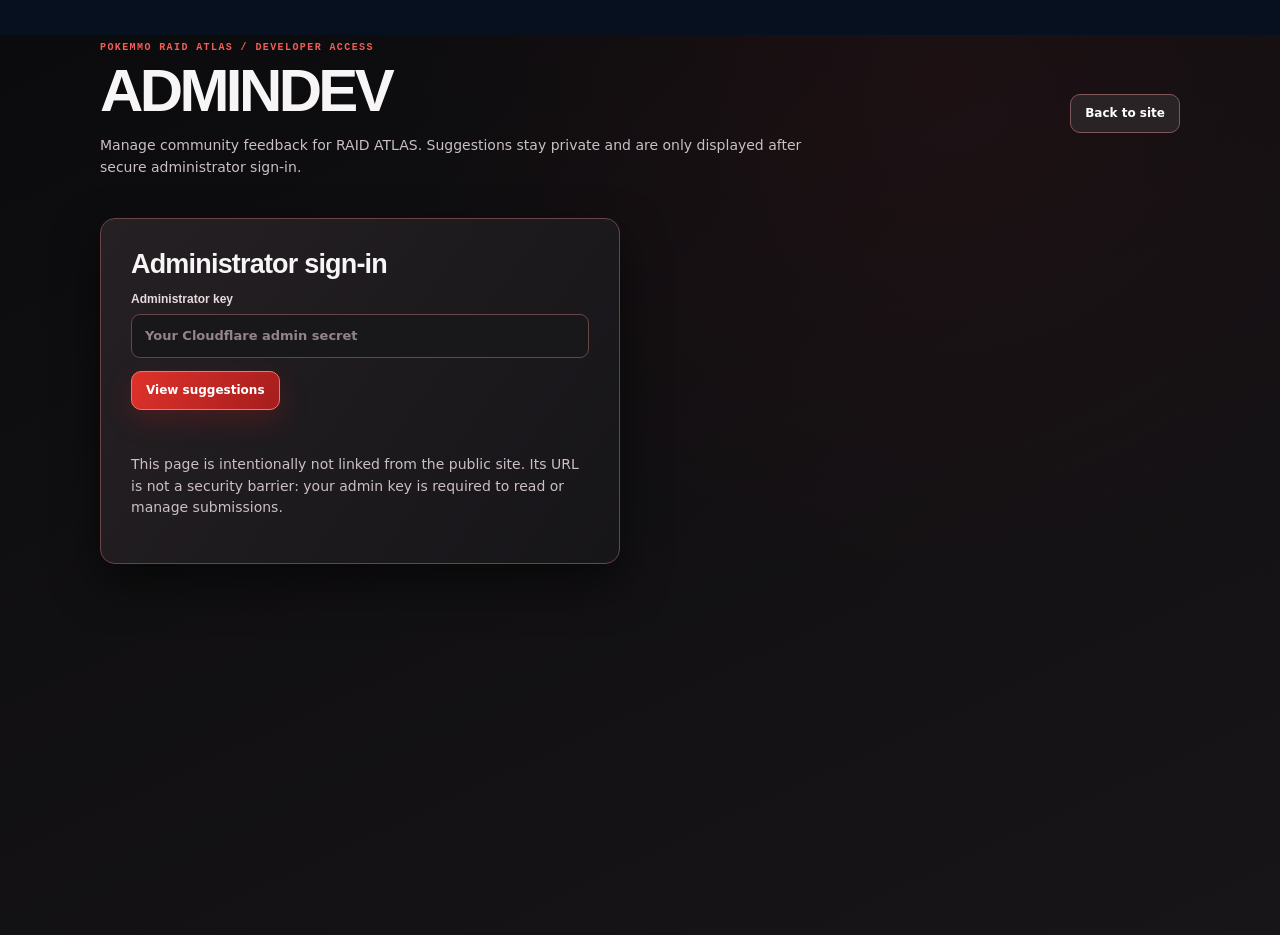
<file: adminDev/index.html>
<!doctype html>
<html lang="en">
<head>
 <meta charset="utf-8">
 <meta name="viewport" content="width=device-width,initial-scale=1">
 <meta name="robots" content="noindex,nofollow,noarchive">
 <meta name="theme-color" content="#0c0c0e">
 <title>adminDev · Suggestions | PokeMMO RAID ATLAS</title>
 <link rel="stylesheet" href="../assets/raid-hub.css">
 <link rel="stylesheet" href="../assets/raid-redesign-v6-fr-parity-7.css?v=20261025-enfinal5">
 <link rel="stylesheet" href="../assets/raid-premium-v8.css?v=20261025-en-v13c">
 <link rel="stylesheet" href="../assets/raid-suggestions.css?v=20261025-sug1">
</head>
<body class="raid-admin-page">
 <main class="raid-admin">
   <header class="raid-admin-top">
     <div>
       <span class="raid-admin-eyebrow">POKEMMO RAID ATLAS / DEVELOPER ACCESS</span>
       <h1 class="raid-admin-title">ADMINDEV</h1>
       <p class="raid-admin-desc">Manage community feedback for RAID ATLAS. Suggestions stay private and are only displayed after secure administrator sign-in.</p>
     </div>
     <a href="../index.html" class="raid-admin-btn secondary">Back to site</a>
   </header>
   <section class="raid-admin-panel raid-admin-login" id="raid-admin-login" aria-labelledby="raid-admin-auth-heading">
     <h2 id="raid-admin-auth-heading">Administrator sign-in</h2>
     <form autocomplete="off" id="raid-admin-auth">
       <label for="raid-admin-key">Administrator key</label>
       <input id="raid-admin-key" type="password" minlength="24" required
         placeholder="Your Cloudflare admin secret" autocomplete="off" spellcheck="false">
       <button class="raid-admin-btn" type="submit">View suggestions</button>
       <p id="raid-admin-login-feedback" class="raid-admin-feedback" role="status" aria-live="polite"></p>
     </form>
     <p class="raid-admin-desc">This page is intentionally not linked from the public site. Its URL is not a security barrier: your admin key is required to read or manage submissions.</p>
   </section>
   <section class="raid-admin-panel" id="raid-admin-workspace" hidden aria-labelledby="raid-admin-suggestions-heading">
     <div class="raid-admin-toolbar">
       <div>
         <span class="raid-admin-eyebrow">MODULE 01 / COMMUNITY FEEDBACK</span>
         <h2 id="raid-admin-suggestions-heading">Suggestions</h2>
         <span class="raid-admin-counter"><span id="raid-admin-total-count">0</span> suggestions loaded</span>
       </div>
       <div class="raid-admin-tools">
         <button class="raid-admin-btn secondary" id="raid-admin-reload" type="button">Refresh</button>
         <button class="raid-admin-btn secondary" id="raid-admin-logout" type="button">Sign out</button>
       </div>
     </div>
     <p class="raid-admin-desc">Mark a suggestion as resolved to move it to the collapsible Resolved section. You can reopen it at any time, or permanently delete it after confirmation. Open suggestions cannot be deleted.</p>
     <div class="raid-admin-subhead">
       <h2>Open</h2>
       <span class="raid-admin-counter" id="raid-admin-pending-count">0</span>
     </div>
     <div class="raid-admin-list" id="raid-admin-pending"></div>
     <details class="raid-admin-completed">
       <summary>Resolved suggestions (<span id="raid-admin-treated-count">0</span>)</summary>
       <div class="raid-admin-list" id="raid-admin-treated"></div>
     </details>
     <button class="raid-admin-btn secondary" type="button" id="raid-admin-more" hidden style="margin-top:24px">Load more suggestions</button>
     <p class="raid-admin-feedback" id="raid-admin-feedback" aria-live="polite" role="status"></p>
   </section>
 </main>
 <script src="../assets/raid-admin-dev.js?v=20261025-en-sug1"></script>
</body>
</html>
</file>
<file: assets/raid-hub.css>
:root{color-scheme:dark;font-family:Inter,ui-sans-serif,system-ui,-apple-system,"Segoe UI",sans-serif;--base:#06101e;--surface:#091827;--line:#395476;--text:#f6f8ff;--muted:#adbed1;--hot:#ff804f;background:#06101e;color:var(--text)}
*{box-sizing:border-box}html{scroll-behavior:smooth}body{margin:0;min-height:100vh;background:radial-gradient(ellipse 70% 45% at 48% -13%,#12405c66,transparent),#06101e}
a{text-decoration:none;color:inherit}button{font:inherit}
.site-wrap{max-width:1260px;margin:0 auto;padding:0 26px 90px}
.topbar{display:flex;align-items:center;justify-content:space-between;gap:16px;margin:0 0 23px;padding:20px 0 15px;border-bottom:1px solid #ffffff18}
.brand{display:flex;align-items:center;gap:10px;font-weight:900;letter-spacing:.04em;color:#f3f5fd;font-size:17px;white-space:nowrap}.brand b{color:#ffc15e}.brand small{display:block;letter-spacing:.24em;font-size:9px;color:#b6cde3}
.pokeball{width:33px;height:33px;flex:none;display:inline-grid;place-items:center;border:3px solid #05111f;border-radius:50%;background:linear-gradient(#f64643 0 45%,#111827 46% 56%,#f6f8fa 57%);box-shadow:0 0 0 1px #ffffff9a,0 4px 12px #0009}.pokeball:before{content:"";width:9px;height:9px;border-radius:50%;background:#f7faff;border:3px solid #172235}
.toplinks{display:flex;align-items:center;gap:15px;color:#9eafc6;font-size:13px}.toplinks a:hover,.breadcrumb a:hover{color:#fff}
.breadcrumb{display:flex;align-items:center;gap:11px;margin-bottom:21px;color:#adbed2;font-size:12px}.breadcrumb a{color:#d9e6f9}.breadcrumb .chev{color:#7592b0}
.scene-banner{height:155px;position:relative;overflow:hidden;border:1px solid #305475;border-radius:20px;margin-bottom:21px;background:linear-gradient(90deg,#08202b,#14233c)}
.scene-banner>img{width:100%;height:100%;object-fit:cover;object-position:center 48%;image-rendering:auto;display:block}
.scene-banner:after{content:"";position:absolute;inset:0;box-shadow:inset 0 -25px 35px #06101eb8;pointer-events:none}
.hero-kicker{display:inline-block;color:#63d1ee;text-transform:uppercase;letter-spacing:.2em;font-size:11px;font-weight:850}
h1{font-size:clamp(2.4rem,5vw,4.5rem);line-height:1.04;letter-spacing:-.06em;margin:10px 0 14px}
h2,h3{letter-spacing:-.03em}.intro{font-size:1.02rem;color:#c0cde0;max-width:710px;line-height:1.65;margin:0 0 27px}
.centered{text-align:center}.centered .intro{margin-left:auto;margin-right:auto}
.page-title{margin-bottom:31px}.page-title h1{margin:8px 0 10px}
.event-grid{display:grid;grid-template-columns:repeat(4,minmax(0,1fr));gap:16px}
.raid-grid{display:grid;grid-template-columns:repeat(3,minmax(0,1fr));gap:16px}
.illustrated-card{display:flex;flex-direction:column;min-width:0;border:1px solid #4b698a;border-radius:15px;overflow:hidden;background:linear-gradient(#0a1d31,#081320);box-shadow:0 9px 28px #0006;position:relative;transition:transform .23s,border-color .23s,box-shadow .23s}
.illustrated-card:focus-visible{outline:3px solid #ffe3a4;outline-offset:5px}
.illustrated-card:hover{transform:translateY(-5px);border-color:#85bce6;box-shadow:0 16px 42px #000b}
.illustrated-card.featured{border-color:#ff783c;box-shadow:0 0 0 1px #ff774b88,0 0 16px #f35c38b0,0 14px 34px #000a}
.illustrated-card.featured:hover{box-shadow:0 0 0 2px #ff9258,0 0 30px #ff673ab0,0 16px 38px #000a}
.illustrated-card.featured:after{content:"";position:absolute;inset:0;border:1px solid #ffab78;border-radius:14px;pointer-events:none}
.art-slice{position:relative;display:block;width:100%;height:auto;aspect-ratio:4/3;overflow:hidden;background:#12192b}
.art-slice.art-raid{aspect-ratio:2/1}.art-slice img{position:absolute;top:0;left:0;width:400%;height:auto;max-width:none;transform:translate(var(--shift-x,0%),var(--shift-y,0%));display:block}
.art-slice:after{content:"";position:absolute;inset:0;box-shadow:inset 0 -16px 22px #06111f66;pointer-events:none}
.card-body{flex:1;min-height:157px;display:flex;flex-direction:column;padding:17px 17px 16px}
.card-body h2{font-size:clamp(1.06rem,1.7vw,1.42rem);line-height:1.2;margin:0 0 8px;color:#fff}
.card-body p{color:#afbed1;line-height:1.45;font-size:13px;margin:0 0 17px}
.card-foot{display:flex;align-items:center;justify-content:space-between;gap:9px;margin-top:auto}
.card-status{font-size:11px;font-weight:750;color:#c4d8ee;border:1px solid #60758c80;background:#233449;border-radius:8px;padding:7px 12px}
.card-status.live{background:#9b2924;border-color:#f76d54;color:#fff}
.round-arrow{border:1px solid #476988;background:#0e2335;border-radius:50%;height:35px;width:35px;display:grid;place-items:center;font-size:23px;line-height:1;color:#f6fbff}
.featured .round-arrow{background:#fff;color:#162436;border-color:#fff}
.raid-grid .card-body{min-height:122px;padding:14px 15px}.raid-grid .card-body h2{font-size:1.16rem}.raid-grid .card-body p{margin-bottom:11px}
.raid-grid .card-status{font-size:10px;padding:5px 10px}
.raid-grid .round-arrow{width:30px;height:30px;font-size:19px}
.back-link{display:inline-flex;align-items:center;gap:9px;border:1px solid #5a7391;background:#11263a;color:#dbe9fd;padding:10px 15px;border-radius:25px;font-size:13px;font-weight:750;margin-bottom:23px;transition:background .2s}.back-link:hover{background:#263e58}
.title-scene{background:radial-gradient(ellipse at 100% 20%,#25577a,transparent 46%),linear-gradient(110deg,#0b2639,#091c2a);border:1px solid #4b7698;border-radius:18px;position:relative;overflow:hidden;padding:34px;margin:10px 0 27px}
.title-scene:before{content:"";position:absolute;inset:-10px 0 0 auto;width:57%;background:url("[data-uri]") 0% 60%/400% auto no-repeat;opacity:.20}
.title-scene>*{position:relative;z-index:1}
.soon-card{max-width:700px;margin:40px auto 0;padding:30px;background:linear-gradient(135deg,#10253b,#0c1726);border:1px solid #4d7291;border-radius:21px;display:flex;align-items:center;gap:22px}
.soon-card img{width:120px;height:120px;object-fit:contain;image-rendering:pixelated;filter:drop-shadow(0 8px 16px #0007)}
.soon-card h2{margin:0 0 7px}.soon-card p{margin:0;color:#a6bad3;line-height:1.5}
.site-footer{border-top:1px solid #33495f;margin-top:48px;padding-top:19px;color:#889fb7;font-size:12px;text-align:center}
@media(max-width:1030px){.event-grid{grid-template-columns:repeat(2,minmax(0,1fr))}.event-grid .art-slice{aspect-ratio:5/3}.raid-grid{grid-template-columns:repeat(2,minmax(0,1fr))}}
@media(max-width:620px){.site-wrap{padding:0 14px 60px}.topbar{padding:14px 0}.toplinks{font-size:11px}.brand{font-size:13px}.brand small{font-size:8px}.pokeball{width:27px;height:27px}.scene-banner{height:auto;aspect-ratio:7/2;border-radius:13px}.scene-banner img{object-fit:cover}.event-grid,.raid-grid{grid-template-columns:repeat(2,minmax(0,1fr));gap:9px}.event-grid .art-slice{aspect-ratio:4/3}.card-body{padding:11px;min-height:152px}.card-body h2{font-size:14px}.card-body p{font-size:11px;line-height:1.38}.card-status{font-size:9px;padding:5px 6px}.round-arrow{width:27px;height:27px;font-size:18px}.raid-grid .card-body{padding:10px;min-height:105px}.raid-grid .card-body h2{font-size:14px}.raid-grid .card-body p{font-size:10px}.title-scene{padding:23px}.intro{font-size:.89rem}.soon-card{padding:18px;gap:8px}.soon-card img{width:80px;height:80px}}
@media(max-width:390px){.event-grid,.raid-grid{grid-template-columns:1fr}.card-body{min-height:112px}.raid-grid .art-slice,.event-grid .art-slice{aspect-ratio:2/1}}
@media(prefers-reduced-motion:reduce){.illustrated-card,.back-link{transition:none}}
</file>
<file: assets/raid-redesign-v6-fr-parity-7.css>
body.raid-template-ready .h25-player-card.chosen{
 border-color:#fa7480!important;background:#3a252e!important;box-shadow:inset 3px 0 #f66a77!important
}
body.raid-template-ready .h25-callout,
body.raid-template-ready .h25-build-note{
 background:#30222b!important;border-left-color:#f37683!important;color:#e8d5dd!important
}
body.raid-template-ready .h25-actions button,
body.raid-template-ready .h25-mode button,
body.raid-template-ready .h25-player button,
body.raid-template-ready .h25-select{
 background:#30272e!important;border-color:#805460!important;color:#faf4f6!important
}
body.raid-template-ready .h25-mode button[aria-pressed="true"],
body.raid-template-ready .h25-player button[aria-pressed="true"]{
 background:#994052!important;border-color:#f3828f!important
}
body.raid-template-ready .h25-card p,
body.raid-template-ready .h25-muted,
body.raid-template-ready .h25-source p{color:#c9bfc5!important}
</file>
<file: assets/raid-premium-v8.css>
/* RAID ATLAS FR — STUDIO FINISH / V8
 * Habillage uniquement : aucun changement de placement, de rôles ou de rotations.
 * Direction : noir carbone · gris acier · blanc · rouge franc.
 */
:root{
 --raid-v8-red:#d72525;
 --raid-v8-red-hot:#f0443c;
 --raid-v8-red-deep:#87191b;
 --raid-v8-red-wash:#b91c1c33;
 --raid-v8-ink:#f7f5f5;
 --raid-v8-muted:#bdb9b9;
 --raid-v8-panel:#171719;
 --raid-v8-surface:#232225;
 --raid-v8-stroke:#494044;
 --raid-v8-stroke-hot:#a83a38;
 --v6-accent:#e3342f;
 --v5-accent:#e3342f;
 --v5-red:#e3342f;
 --raid-accent:#e3342f;
 accent-color:#d72525
}
html{scroll-behavior:smooth}
body{
 color:var(--raid-v8-ink)!important;
 background:
 radial-gradient(ellipse at 86% 2%,#851a1a20 0,transparent 38%),
 radial-gradient(ellipse at 12% 58%,#77202017 0,transparent 35%),
 linear-gradient(165deg,#09090a 0%,#151415 45%,#09090b 100%)!important
}
body :is(button,select,a,input){-webkit-tap-highlight-color:transparent}
body :is(a,button,select,input):focus-visible{
 outline:2px solid #ff675d!important;
 outline-offset:3px!important
}
::selection{background:#c52727;color:#fff}
:is(.site-wrap,body.raid-template-ready) .atlas-guide-mark,
:is(.site-wrap,body.raid-template-ready) .mark{
 background:linear-gradient(145deg,#fd4338,#971818)!important;
 box-shadow:0 9px 26px #dc252543!important
}
/* Identité, en-têtes et héros : rouge plus vif, aucun aplat rose-violet. */
.site-wrap .navbar,
body.raid-template-ready .raid-template-navbar{
 border-color:#4d3a3c!important;
 background:linear-gradient(110deg,#232021,#121113)!important;
 box-shadow:0 16px 40px #0008!important
}
.site-wrap .navlinks a:hover{color:#ff756c!important}
.site-wrap .hero,
.site-wrap .atlas-list-hero,
.site-wrap .hx-lead,
.site-wrap .atlas-soon,
body.raid-template-ready .raid-template-hero{
 border:1px solid #654045!important;
 background:
 radial-gradient(circle at 78% 34%,#c02c2933,transparent 43%),
 linear-gradient(125deg,#292122 0%,#121214 61%,#241818 100%)!important;
 box-shadow:0 25px 55px #0009,0 0 0 1px #ffffff08 inset!important
}
.site-wrap .hero:before,
.site-wrap .event-card:before{
 background:
 radial-gradient(circle at 82% 46%,#dc312b33,transparent 42%),
 linear-gradient(122deg,#2c2223,#121214 70%,#261b1a)!important
}
.site-wrap .hero .overline,
.site-wrap .hero h1 em,
.site-wrap .atlas-kicker,
.site-wrap .section-no,
.site-wrap .atlas-back,
.site-wrap .section-head .section-no{
 color:#ff5149!important
}
.site-wrap .hero-right:before{
 border-color:#db33294d!important;
 background:radial-gradient(circle,#b824242b 0%,transparent 67%)!important
}
.site-wrap .hero .hero-pokemon{
 filter:drop-shadow(0 36px 27px #000c)!important
}
.site-wrap .hero-right .hero-corner{
 background:#221819de!important;
 border-color:#ac3834!important;
 color:#ffd4d1!important
}
.site-wrap .hero-right .hero-boss-info{
 background:#171415e8!important;
 border-color:#ae3937!important;
 box-shadow:0 13px 40px #000b,0 0 20px #a828281c!important
}
.site-wrap .hero-right .hero-boss-info.is-available small{color:#ff6e64!important}
.site-wrap .hero-right .hero-boss-controls{
 background:#161415ed!important;
 border-color:#97433d!important
}
.site-wrap .hero-boss-controls button{
 background:#44211f!important;
 border-color:#a6423c!important
}
.site-wrap .hero-boss-controls button:hover{background:#bc2926!important}
.site-wrap .hero-bottom{
 background:linear-gradient(90deg,#110f11d9,#1f1718d9)!important;
 border-top:1px solid #672e2c!important
}
.site-wrap .section-head{border-color:#483536!important}
.site-wrap .section-head:after{
 background:linear-gradient(90deg,#ff5549,#a21b1b)!important;
 box-shadow:0 0 16px #e329294f!important
}
/* Cartes d'accueil et choix de boss : profondeur sans pavés plus grands. */
.site-wrap .raid-quick-access{
 border-color:#5a3b3b!important;
 background:
 linear-gradient(130deg,#262020,#151516 64%,#211819)!important;
 box-shadow:0 22px 48px #0008,0 1px #ffffff09 inset!important
}
.site-wrap .raid-quick-access-head span{
 color:#f04942!important
}
.site-wrap .raid-quick-access-head h2,
.site-wrap .section-head h2{
 color:#f8f6f6!important;
 text-shadow:0 2px 16px #0008!important
}
.site-wrap .raid-quick-access-card{
 position:relative!important;
 isolation:isolate;
 overflow:hidden;
 border:1px solid #534042!important;
 border-radius:13px!important;
 background:linear-gradient(125deg,#282325,#181718)!important;
 box-shadow:0 10px 26px #0006,0 1px #ffffff09 inset!important;
 transition:transform .2s ease,border-color .2s ease,box-shadow .2s ease!important
}
.site-wrap .raid-quick-access-card:before{
 content:"";position:absolute;inset:0;z-index:-1;pointer-events:none;
 background:radial-gradient(circle at 11% 46%,#d52c2c30,transparent 55%),
 linear-gradient(100deg,#ffffff03,transparent 70%)
}
.site-wrap .raid-quick-access-card:first-child{
 border-color:#a22a29!important;
 box-shadow:inset 3px 0 0 #e33830,0 10px 29px #0008!important
}
.site-wrap .raid-quick-access-card:hover{
 border-color:#f44841!important;
 background:linear-gradient(125deg,#302222,#1b191a)!important;
 box-shadow:0 16px 40px #0009,0 0 22px #cb282829!important;
 transform:translateY(-3px)!important
}
.site-wrap .raid-quick-access-card img{
 object-fit:contain!important;
 image-rendering:auto!important;
 filter:drop-shadow(0 10px 14px #000a)!important;
 transition:transform .28s ease!important
}
.site-wrap .raid-quick-access-card:hover img{transform:scale(1.065)}
.site-wrap .raid-quick-access-card span{color:#f36b64!important}
.site-wrap .raid-quick-access-card strong{color:#fff!important}
.site-wrap .event-card{
 border-color:#4e3b3c!important;
 background:linear-gradient(132deg,#252022,#131314)!important;
 box-shadow:0 17px 43px #0008!important
}
.site-wrap .event-card.main{
 border-color:#a62b2a!important;
 box-shadow:0 17px 43px #0009,inset 0 0 0 1px #a7242412!important
}
.site-wrap .event-card:hover{
 border-color:#fa5046!important;
 box-shadow:0 23px 51px #000a,0 0 22px #c7292928!important
}
.site-wrap .event-card.main:before{
 background:radial-gradient(circle at 75% 42%,#bd312b47,transparent 52%),
 linear-gradient(130deg,#342021,#151316)!important
}
.site-wrap .event-card .event-foot{
 background:#541e20!important;border-color:#b43532!important
}
.site-wrap .event-card:hover .event-foot{background:#b62a28!important}
.site-wrap .event-state.live,
.site-wrap .raid-tile .available{
 color:#ffb5b1!important;
 background:#401e1d!important;
 border-color:#a34340!important
}
.site-wrap .raid-tile,
.site-wrap .hx-year,
.site-wrap .hx-raid,
.site-wrap .hx-chip{
 background:linear-gradient(135deg,#262124,#151416)!important;
 border-color:#514043!important;
 box-shadow:0 12px 31px #0006!important
}
.site-wrap .raid-tile.selected{
 background:radial-gradient(circle at 79% 43%,#cc282b2d,transparent 53%),
 linear-gradient(135deg,#2c2021,#171516)!important;
 border-color:#a83e36!important
}
.site-wrap .raid-tile:hover,
.site-wrap .hx-year:hover,
.site-wrap .hx-raid:hover{
 border-color:#ed493e!important;
 box-shadow:0 18px 35px #0009,0 0 19px #c22c291d!important
}
.site-wrap .halloween-legacy-note{color:#ff7770!important}
/* Panneau flottant V7 : on ne change ni sa place ni ses dimensions. */
body.raid-template-ready .raid-command-center{
 --center-edge:#713b3b;
 --center-bg:#181617;
 --center-panel:#201c1e;
 --center-muted:#c2b7b7;
 background:linear-gradient(111deg,#242021f7 0%,#111112fa 52%,#221719f9)!important;
 border-color:#7a3837!important;
 box-shadow:0 18px 45px #000c,0 1px #ffffff11 inset,0 0 26px #bf22221a!important
}
body.raid-template-ready .raid-command-center .raid-center-header{
 border-bottom-color:#573331!important
}
body.raid-template-ready .raid-command-center .raid-center-title:before{
 background:#ff3933!important;
 box-shadow:0 0 12px #fe312f92!important
}
body.raid-template-ready .raid-command-center .raid-dock-marker{
 background:linear-gradient(110deg,#531d1e,#30191b)!important;
 border-color:#ad3934!important;
 color:#ffceca!important
}
body.raid-template-ready .raid-command-center .raid-dock-collapse{
 background:#2a2021!important;
 border-color:#91413b!important
}
body.raid-template-ready .raid-command-center .raid-dock-collapse:hover{
 background:#a72524!important;
 border-color:#fa5951!important
}
body.raid-template-ready .raid-command-center .raid-template-commandbar>.raid-template-strategy,
body.raid-template-ready .raid-command-center .raid-template-commandbar>.raid-template-rolebar{
 background:linear-gradient(125deg,#292224,#1b191a)!important;
 border-color:#554043!important
}
body.raid-template-ready .raid-command-center .raid-template-commandbar :is(.control label,.section-heading,.cres-panel-label){
 color:#ff6a63!important
}
body.raid-template-ready .raid-command-center .raid-template-commandbar :is(select,.raid-strategy-readonly){
 background:#252124!important;
 border-color:#724447!important
}
body.raid-template-ready .raid-command-center .raid-template-commandbar :is(#players,#cres-players,.h25-player) button,
body.raid-template-ready .raid-command-center .raid-guide-dock .raid-dock-tabs button{
 background:#292628!important;
 border-color:#524044!important;
 color:#e8e1e1!important;
 transition:background .15s,border-color .15s,box-shadow .15s!important
}
body.raid-template-ready .raid-command-center .raid-template-commandbar :is(#players,#cres-players,.h25-player) button:hover,
body.raid-template-ready .raid-command-center .raid-guide-dock .raid-dock-tabs button:hover{
 border-color:#d84139!important;background:#452322!important
}
body.raid-template-ready .raid-command-center .raid-template-commandbar :is(#players,#cres-players,.h25-player) button.active,
body.raid-template-ready .raid-command-center .raid-template-commandbar :is(#players,#cres-players,.h25-player) button[aria-pressed="true"],
body.raid-template-ready .raid-command-center .raid-guide-dock .raid-dock-tabs button.active,
body.raid-template-ready .raid-command-center .raid-guide-dock .raid-dock-tabs button.raid-dock-active,
body.raid-template-ready .raid-command-center .raid-guide-dock .raid-dock-tabs button[aria-current="page"],
body.raid-template-ready .raid-command-center .raid-guide-dock .raid-dock-tabs button[aria-selected="true"]{
 background:linear-gradient(120deg,#e3322b,#931b1b)!important;
 border-color:#ff685c!important;
 box-shadow:inset 0 -2px 0 #ffffff35,0 0 16px #db272735!important;
 color:#fff!important
}
/* Artworks : même qualité que les boss, même cadrage dans toutes les cartes. */
body.raid-template-ready .raid-template-content img.raid-artwork-hd,
body.raid-template-ready .raid-template-content img.sprite{
 image-rendering:auto!important;
 object-fit:contain!important;
 object-position:center!important;
 filter:drop-shadow(0 8px 9px #0009)!important;
 background:transparent!important;
 border:0!important;
 opacity:1!important;
 transition:transform .2s ease,filter .2s ease!important
}
body.raid-template-ready .raid-template-content .battle-grid .sprite{
 width:81px!important;height:81px!important;flex:0 0 81px!important;
 padding:2px!important;border:0!important;
 filter:drop-shadow(0 11px 13px #000a)!important
}
body.raid-template-ready .raid-template-content .battle-grid .card{
 position:relative!important;isolation:isolate;overflow:hidden!important;
 border-color:#554043!important;
 background:linear-gradient(125deg,#282224,#181719)!important;
 box-shadow:0 10px 26px #0008,0 1px #ffffff07 inset!important;
 transition:border-color .17s,transform .17s,box-shadow .17s!important
}
body.raid-template-ready .raid-template-content .battle-grid .card:before{
 content:"";position:absolute;inset:0;z-index:-1;pointer-events:none;
 background:radial-gradient(circle at 13% 33%,#b8272528,transparent 53%)
}
body.raid-template-ready .raid-template-content .battle-grid .card.selected{
 border-color:#f1473c!important;
 background:linear-gradient(135deg,#342022,#1a1718)!important;
 box-shadow:inset 3px 0 0 #fa3e35,0 10px 32px #0009!important
}
body.raid-template-ready .raid-template-content .battle-grid .card:hover{
 border-color:#bc463e!important;
 transform:translateY(-2px)!important;
 box-shadow:0 15px 31px #0009!important
}
body.raid-template-ready .raid-template-content .battle-grid .card:hover img.raid-artwork-hd,
body.raid-template-ready .raid-template-content details.card>summary:hover img.raid-artwork-hd,
body.raid-template-ready .raid-template-content .prep-card:hover img.raid-artwork-hd{
 transform:scale(1.085)!important;
 filter:drop-shadow(0 12px 11px #000c)!important
}
body.raid-template-ready .raid-template-content .battle-grid .card>small{
 color:#ff9a92!important
}
body.raid-template-ready .raid-template-content .battle-grid .move{
 color:#ff746b!important
}
body.raid-template-ready .raid-template-content .battle-grid .raid-when{
 border-left-color:#ea3b34!important;
 background:#361f20!important
}
body.raid-template-ready .raid-template-content .battle-intro{
 background:linear-gradient(110deg,#282122,#171617)!important;
 border-color:#614342!important
}
body.raid-template-ready .raid-template-content .battle-intro h2:before{
 color:#ff4f46!important
}
body.raid-template-ready .raid-template-content>.view-option,
body.raid-template-ready .raid-template-content .phase-control{
 background:linear-gradient(120deg,#252122,#191819)!important;
 border-color:#584040!important
}
body.raid-template-ready .raid-template-content .phase-control label{
 color:#ff6158!important
}
body.raid-template-ready .raid-template-content .phase-control select{
 background:#2a2425!important;border-color:#784242!important
}
body.raid-template-ready .raid-template-content .turn-panel{
 background:linear-gradient(145deg,#241d1e,#121214)!important;
 border-color:#633b3b!important;
 box-shadow:0 18px 40px #0008!important
}
body.raid-template-ready .raid-template-content .turn-panel>.section-kicker{
 color:#ff5f55!important
}
body.raid-template-ready .raid-template-content .turn-panel>.copy-turn-action,
body.raid-template-ready .raid-template-content .turn-panel>.team-link,
body.raid-template-ready .raid-template-content .phase-nav button{
 background:#382223!important;
 border-color:#974340!important
}
body.raid-template-ready .raid-template-content .turn-panel>.copy-turn-action:hover,
body.raid-template-ready .raid-template-content .turn-panel>.team-link:hover,
body.raid-template-ready .raid-template-content .phase-nav button:not(:disabled):hover{
 background:#ae2825!important;
 border-color:#f3655b!important
}
/* Fiches complètes : header lumineux, arts officiels, données bien séparées. */
body.raid-template-ready .raid-template-content details.card,
body.raid-template-ready .raid-template-content details.h25-build,
body.raid-template-ready .raid-template-content details.cres-mon{
 background:linear-gradient(155deg,#232021,#161617)!important;
 border-color:#554042!important;
 box-shadow:0 11px 26px #0007!important
}
body.raid-template-ready .raid-template-content details.card[open],
body.raid-template-ready .raid-template-content details.h25-build[open]{
 border-color:#a23e3a!important
}
body.raid-template-ready .raid-template-content details.card>summary{
 background:linear-gradient(110deg,#2b2224,#1e1c1e)!important;
 border-bottom-color:#69403f!important
}
body.raid-template-ready .raid-template-content details.card>summary .sprite{
 width:76px!important;height:76px!important;flex:0 0 76px!important;
 padding:1px!important;
 filter:drop-shadow(0 11px 12px #000b)!important
}
body.raid-template-ready .raid-template-content details.card>summary:after{
 color:#ff554c!important
}
body.raid-template-ready .raid-template-content details.card .build-portrait{
 background:radial-gradient(circle at 50% 65%,#892b292a,transparent 70%),#121214!important;
 border:1px solid #66403e!important;
 box-shadow:inset 0 0 24px #0007!important
}
body.raid-template-ready .raid-template-content details.card .build-portrait img{
 filter:drop-shadow(0 11px 12px #000a)!important
}
body.raid-template-ready .raid-template-content details.card :is(.build-specs,.build-moves){
 background:#231f20!important;border-color:#533b3e!important
}
body.raid-template-ready .raid-template-content details.card .build-fact{
 background:#2b2527!important;
 border-color:#5b3b3c!important
}
body.raid-template-ready .raid-template-content details.card .move-pill{
 background:#302425!important;
 border-color:#69413f!important
}
body.raid-template-ready .raid-template-content details.card .move-symbol{
 background:#571f21!important;color:#ff796e!important
}
body.raid-template-ready .raid-template-content details.card>button:hover{
 background:#bb2825!important
}
body.raid-template-ready .raid-template-content .pokemon-feature-banner{
 background:radial-gradient(circle at 85% 45%,#c92f2c30,transparent 50%),
 linear-gradient(110deg,#2b2022,#161517)!important;
 border-color:#793e3e!important
}
body.raid-template-ready .raid-template-content .pokemon-feature-banner .eyebrow{
 color:#ff6660!important
}
body.raid-template-ready .raid-template-content .prep-card,
body.raid-template-ready .raid-template-content .progress-card,
body.raid-template-ready .raid-template-content .raid-mechanic-note{
 background:linear-gradient(125deg,#272122,#191819)!important;
 border-color:#573f40!important;
 box-shadow:0 10px 26px #0005!important
}
body.raid-template-ready .raid-template-content .prep-card img.sprite{
 width:70px!important;height:70px!important;object-fit:contain!important
}
body.raid-template-ready .raid-template-content .prep-card:hover,
body.raid-template-ready .raid-template-content .raid-mechanic-note:hover{
 border-color:#ae4a43!important
}
body.raid-template-ready .raid-template-content .raid-mechanic-note h3{
 color:#ff5e55!important
}
body.raid-template-ready .raid-template-content :is(.raid-tips,.mechanics-intro,.raid-source-notice,.raid-latin-unverified){
 background:linear-gradient(115deg,#292122,#181719)!important;
 border-color:#69403e!important
}
body.raid-template-ready .raid-template-content :is(.raid-alert,.raid-preflight,.raid-source-notice,.raid-latin-unverified){
 border-left-color:#ec372e!important
}
/* Archives Halloween : roster et panneaux conservent leur agencement existant. */
body.raid-template-ready .raid-template-content :is(.h25-card,.h25-team-build,.h25-build,.h25-player-card,.h25-candidate,.h25-resource){
 border-color:#593f3f!important;
 background:linear-gradient(125deg,#282223,#171719)!important
}
body.raid-template-ready .raid-template-content :is(.h25-team-build,.h25-build,.h25-card) img{
 image-rendering:auto!important;filter:drop-shadow(0 9px 13px #0009)!important
}
body.raid-template-ready .raid-template-content .h25-player-card.chosen{
 border-color:#ef5146!important;background:#371f20!important
}
body.raid-template-ready .raid-template-content .h25-callout{
 border-left-color:#db2b29!important;background:#321d1d!important
}
body.raid-template-ready .raid-template-content .h25-alert{
 border-color:#933f3b!important;background:#321f20!important
}
body.raid-template-ready .raid-template-content .h25-actions button:hover{
 background:#b42b28!important
}
@media(max-width:640px){
 body.raid-template-ready .raid-template-content .battle-grid .sprite{
   width:66px!important;height:66px!important;flex:0 0 66px!important
 }
 body.raid-template-ready .raid-template-content details.card>summary .sprite{
   width:65px!important;height:65px!important;flex:0 0 65px!important
 }
 body.raid-template-ready .raid-template-content .prep-card img.sprite{
   width:58px!important;height:58px!important
 }
}
@media(prefers-reduced-motion:reduce){
 .site-wrap .raid-quick-access-card img,
 body.raid-template-ready .raid-template-content img.raid-artwork-hd,
 body.raid-template-ready .raid-template-content .battle-grid .card{
   transition:none!important;transform:none!important
 }
}
</file>
<file: assets/raid-suggestions.css>
/* RAID ATLAS FR — Suggestions communautaires / panneau administrateur.
   Complément V14, sans modifier le design ou les modules de raid existants. */
.raid-suggestions{
  position:relative;
  isolation:isolate;
  overflow:hidden;
  margin:44px 0 28px;
  padding:clamp(22px,3.4vw,38px);
  border:1px solid #83413d;
  border-radius:20px;
  background:
    radial-gradient(circle at 85% 10%,#ae222624,transparent 44%),
    linear-gradient(120deg,#282123 0%,#151417 67%,#201819 100%);
  box-shadow:0 22px 55px #0009,0 0 0 1px #ffffff09 inset;
  color:#f7f5f5
}
.raid-suggestions:before{
  content:"";position:absolute;inset:0;z-index:-1;pointer-events:none;
  background:repeating-linear-gradient(90deg,transparent 0 104px,#ffffff05 105px 106px);
  opacity:.55
}
.raid-suggestions-head{
  display:flex;align-items:center;justify-content:space-between;
  flex-wrap:wrap;gap:20px
}
.raid-suggestions-kicker{
  display:block;margin-bottom:10px;color:#ff756b;
  font:800 10px/1.4 "IBM Plex Mono",monospace;
  letter-spacing:.14em
}
.raid-suggestions h2{
  margin:0 0 10px;
  color:#fff;
  font:900 clamp(30px,5vw,51px)/.98 "Barlow Condensed",Impact,sans-serif;
  text-transform:uppercase;
  letter-spacing:.016em;
}
.raid-suggestions p{
  max-width:620px;
  color:#c7bfc1;
  font:500 14px/1.65 "DM Sans",system-ui,sans-serif;
  margin:0
}
.raid-suggestions-btn,
.raid-suggestions-submit,
.raid-admin-btn{
  display:inline-flex;align-items:center;justify-content:center;gap:10px;
  border:1px solid #f0766d;
  border-radius:10px;
  background:linear-gradient(120deg,#df322b,#a51d1d);
  color:white;
  font:800 12px/1.25 "DM Sans",system-ui,sans-serif;
  text-transform:none;
  padding:13px 19px;
  min-height:44px;
  cursor:pointer;
  box-shadow:0 10px 27px #a620204a;
  transition:transform .16s ease,background .16s ease,border-color .16s ease
}
.raid-suggestions-btn:hover,
.raid-suggestions-submit:hover,
.raid-admin-btn:hover{
  background:linear-gradient(120deg,#f24940,#b92822);
  transform:translateY(-2px);
  border-color:#ffa69e
}
.raid-suggestions-btn:focus-visible,
.raid-suggestions :is(input,textarea,select,button):focus-visible,
.raid-admin :is(input,button,select):focus-visible{
 outline:2px solid #ff8c82!important;outline-offset:3px!important
}
.raid-suggestions-form{
  margin-top:24px;
  padding-top:24px;
  border-top:1px solid #583b3c
}
.raid-suggestions-form[hidden],
.raid-admin [hidden]{display:none!important}
.raid-suggestions-fields{
  display:grid;grid-template-columns:minmax(0,1fr) minmax(0,1fr);
  gap:13px 17px
}
.raid-suggestions-label{
  display:block;margin:0 0 7px;
  color:#f4dedf;font:750 11px "DM Sans",system-ui,sans-serif
}
.raid-suggestions .full{grid-column:1/-1}
.raid-suggestions input,
.raid-suggestions select,
.raid-suggestions textarea,
.raid-admin input{
  display:block;box-sizing:border-box;
  width:100%;min-width:0;
  background:#181719;
  color:#fff;border:1px solid #684548;border-radius:9px;
  padding:11px 13px;
  font:550 13px/1.5 "DM Sans",system-ui,sans-serif
}
.raid-suggestions textarea{resize:vertical;min-height:100px}
.raid-suggestions input::placeholder,
.raid-suggestions textarea::placeholder,
.raid-admin input::placeholder{color:#938488}
.raid-suggestions-help{
  display:flex;gap:14px;justify-content:space-between;
  align-items:center;flex-wrap:wrap;margin-top:16px
}
.raid-suggestions-help p{font-size:11px;max-width:510px}
.raid-suggestions-feedback{
  margin-top:15px!important;min-height:0;color:#d7c5c7!important;
  font:650 13px/1.5 "DM Sans",system-ui,sans-serif!important
}
.raid-suggestions-feedback[data-kind="success"]{color:#b9e8cb!important}
.raid-suggestions-feedback[data-kind="error"]{color:#ffb3a9!important}
.raid-suggestions-honeypot{
  position:absolute!important;left:-9999px!important;opacity:0!important;
  height:1px!important;width:1px!important;pointer-events:none!important
}
/* Espace administrateur non référencé dans la navigation publique.
   L'accès aux DONNÉES requiert la clé secrète côté Cloudflare. */
body.raid-admin-page{
  background:
  radial-gradient(circle at 74% 5%,#8b22251c,transparent 42%),
  linear-gradient(155deg,#0b0b0d,#181518)!important;
  color:#fff;
  min-height:100vh
}
.raid-admin{
  width:min(1080px,calc(100% - 36px));
  margin:35px auto 70px
}
.raid-admin-top{
  display:flex;align-items:center;justify-content:space-between;
  gap:15px;flex-wrap:wrap;margin-bottom:26px
}
.raid-admin-eyebrow{
  color:#f05e55;font:750 10px "IBM Plex Mono",monospace;
  letter-spacing:.14em
}
.raid-admin-title{
 margin:7px 0 10px;font:900 clamp(36px,5vw,60px)/1 "Barlow Condensed",Impact,sans-serif
}
.raid-admin-desc{
 font:500 14px/1.55 "DM Sans",system-ui;color:#cbbfc3;max-width:720px
}
.raid-admin-panel{
  padding:clamp(20px,3vw,30px);
  border:1px solid #6a4446;
  border-radius:15px;
  background:linear-gradient(125deg,#252024,#161518);
  box-shadow:0 20px 45px #0008
}
.raid-admin-panel h2{
 margin:0 0 12px;font:900 27px "Barlow Condensed",Impact,sans-serif
}
.raid-admin-login{max-width:520px}
.raid-admin-login label{
 display:block;color:#e7d9dc;font:700 12px "DM Sans",sans-serif;margin-bottom:8px
}
.raid-admin-login input{margin-bottom:13px}
.raid-admin-feedback{
 min-height:18px;margin:12px 0;color:#ffc1b9;font-size:12px
}
.raid-admin-toolbar{
 display:flex;justify-content:space-between;align-items:center;gap:11px;
 flex-wrap:wrap;margin:0 0 20px
}
.raid-admin-tools{display:flex;gap:8px;flex-wrap:wrap}
.raid-admin-btn{padding:10px 14px;min-height:39px}
.raid-admin-btn.secondary{
 background:#292326;border-color:#80575a;box-shadow:none
}
.raid-admin-btn.secondary:hover{background:#472728}
.raid-admin-btn:disabled{opacity:.48;cursor:default;transform:none}
.raid-admin-counter{color:#c4b8bc;font:650 12px "IBM Plex Mono",monospace}
.raid-admin-subhead{
 display:flex;align-items:center;justify-content:space-between;
 gap:10px;margin:18px 0 11px
}
.raid-admin-subhead h2{
 margin:0;color:#fff;
 font:900 26px "Barlow Condensed",Impact,sans-serif
}
.raid-admin-list{display:grid;gap:11px}
.raid-admin-item{
 border:1px solid #5e484c;border-radius:12px;
 padding:16px;background:#252124
}
.raid-admin-item.treated{opacity:.88;background:#201f21}
.raid-admin-item-meta{
 display:flex;flex-wrap:wrap;gap:8px 13px;
 align-items:center;color:#bfb3b7;
 font:650 11px/1.35 "IBM Plex Mono",monospace
}
.raid-admin-item-category{
 padding:4px 8px;
 color:#ffc6c0;background:#542a2c;border-radius:5px
}
.raid-admin-item-message{
 white-space:pre-wrap;overflow-wrap:anywhere;
 font:520 14px/1.7 "DM Sans",system-ui;
 margin:13px 0;color:#f5eeef
}
.raid-admin-item-actions{display:flex;gap:9px}
.raid-admin-completed{
 margin-top:24px;padding-top:17px;
 border-top:1px solid #644245
}
.raid-admin-completed summary{
 color:#edcdcf;font:800 14px "DM Sans",system-ui;
 cursor:pointer;padding:7px 0
}
.raid-admin-completed .raid-admin-list{margin-top:14px}
.raid-admin-empty{
 border:1px dashed #56494c;border-radius:9px;
 padding:21px;text-align:center;
 color:#a99c9f;font-size:13px
}
@media(max-width:730px){
 .raid-suggestions-head{align-items:flex-start}
 .raid-suggestions-btn{width:100%}
 .raid-suggestions-fields{grid-template-columns:1fr}
 .raid-suggestions-help{align-items:stretch}
 .raid-suggestions-submit{width:100%}
 .raid-admin{width:min(100% - 24px,1080px)}
}
@media(prefers-reduced-motion:reduce){
 .raid-suggestions :is(button,.raid-suggestions-btn),
 .raid-admin :is(button,.raid-admin-btn){
  transition:none!important;transform:none!important
 }
}

/* Destructive action is confined to treated suggestions. */
.raid-admin-item-actions{flex-wrap:wrap}
.raid-admin-btn.danger{background:#401d21;border-color:#a95a61;box-shadow:none}
.raid-admin-btn.danger:hover{background:#69252b;border-color:#ff8a8a}
</file>
